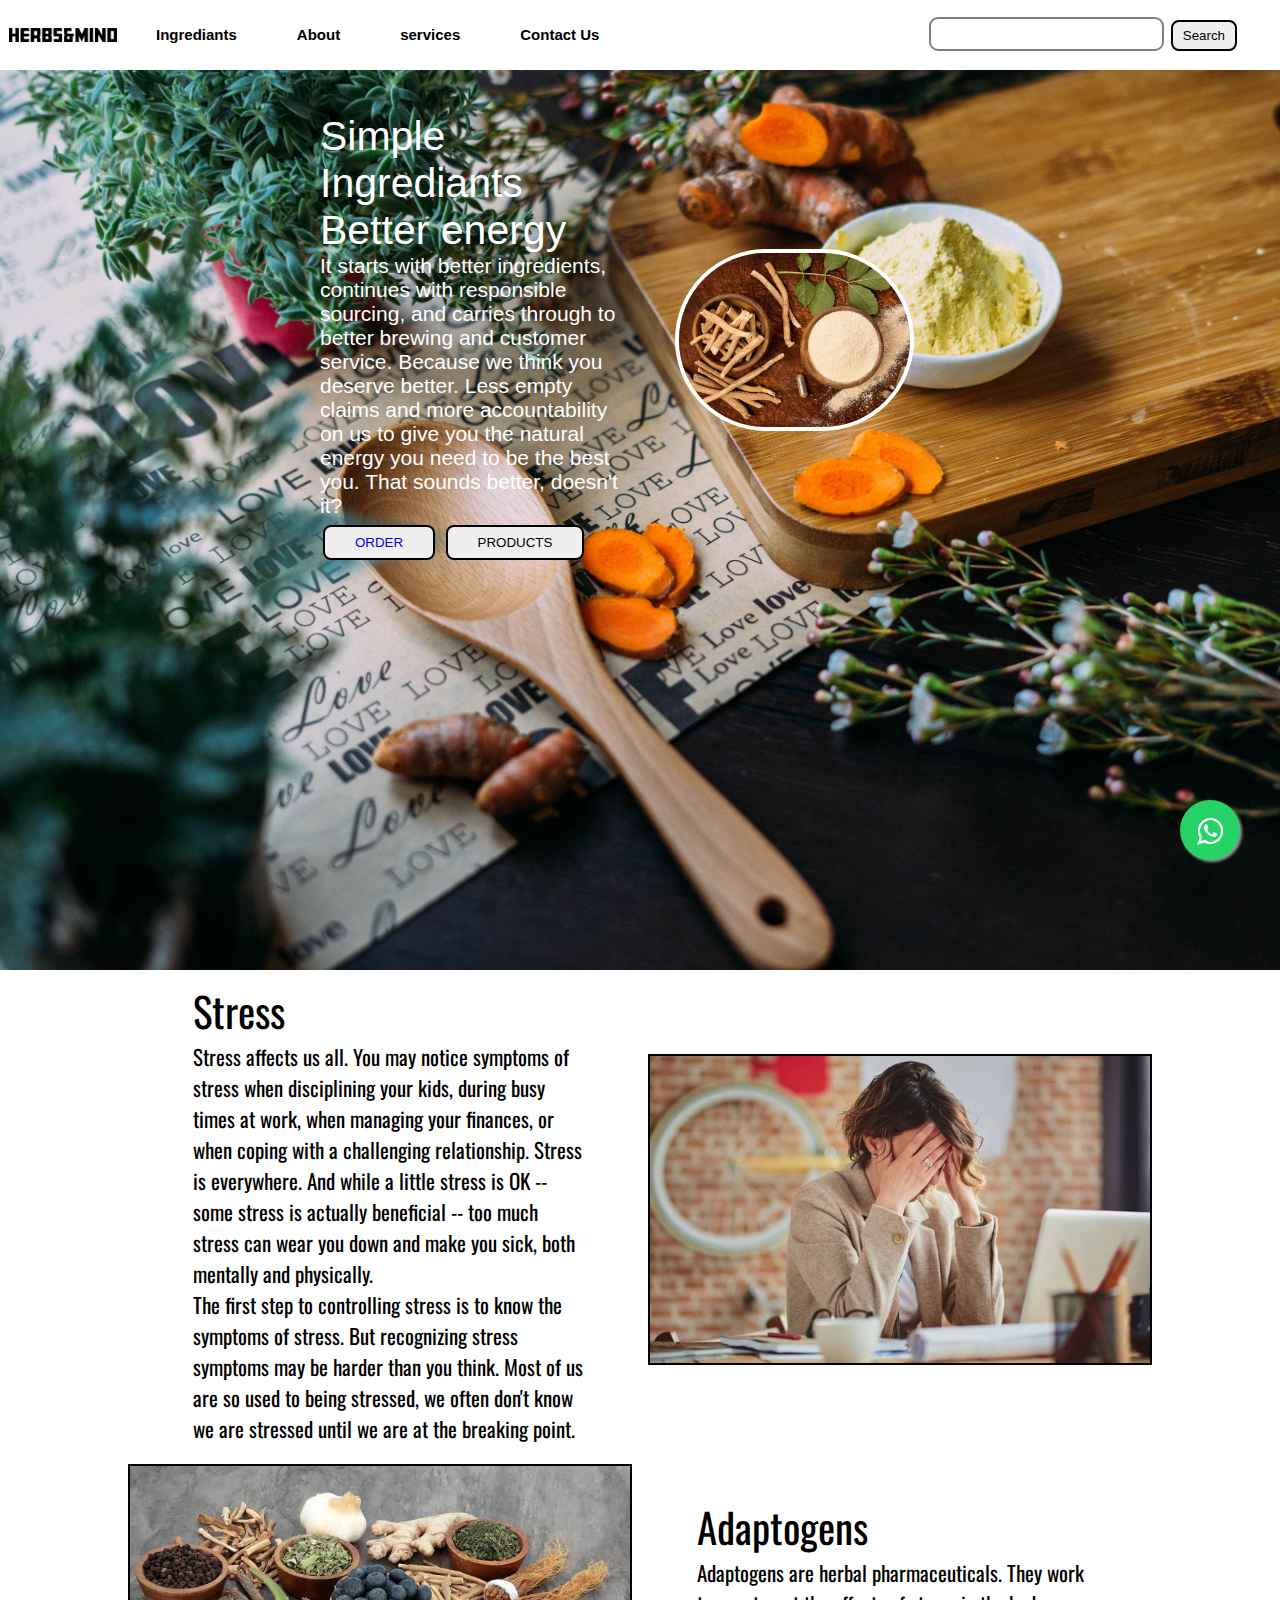
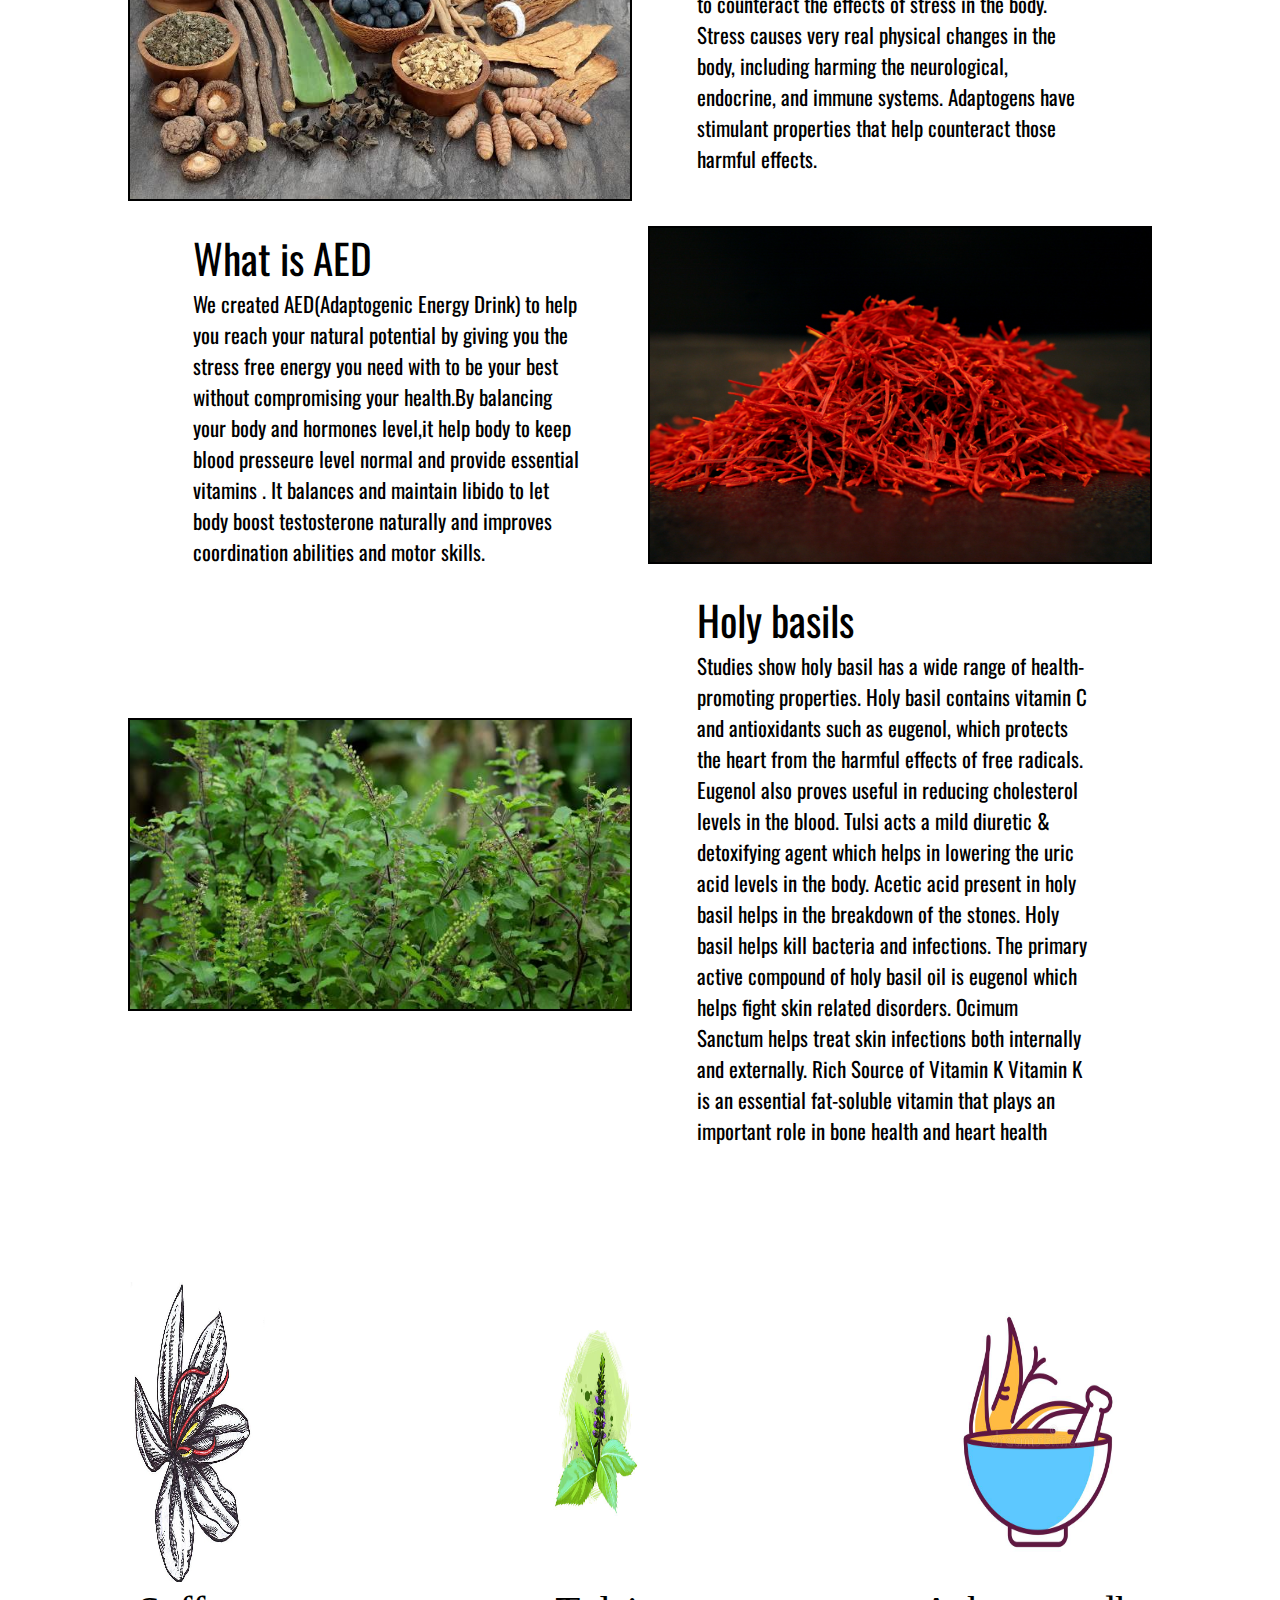
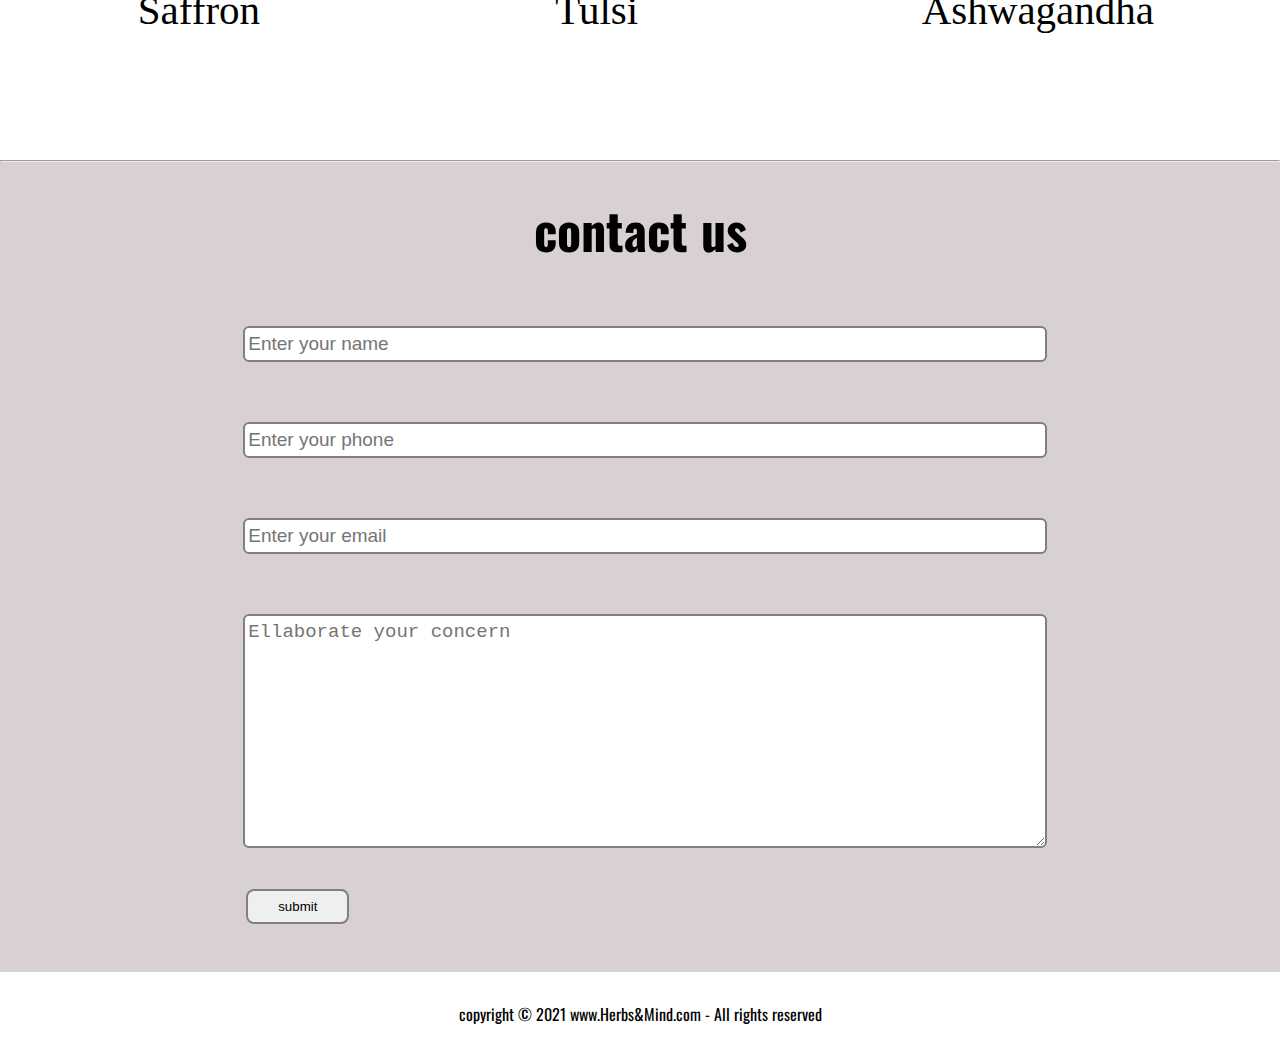
<file: index.html>
<!DOCTYPE html>
<html lang="en">
<head>
    <meta charset="UTF-8">
    <meta http-equiv="X-UA-Compatible" content="IE=edge">
    <meta name="viewport" content="width=device-width, initial-scale=1.0">
    <link rel="stylesheet" href="CSS/style.css">
    <link rel="stylesheet" href="https://maxcdn.bootstrapcdn.com/font-awesome/4.5.0/css/font-awesome.min.css">
<a href="https://api.whatsapp.com/send?phone=916260324111&text=Hola%21%20Quisiera%20m%C3%A1s%20informaci%C3%B3n%20sobre%20Varela%202." class="float" target="_blank">
<i class="fa fa-whatsapp my-float"></i>
</a>
    
    <title>Herbs&Mind</title>
</head>
<body>
    <nav class="navbar background-navbar h-nav-resp ">
        <ul class="nav-list v-class-resp ">
            <div class="logo"><img src="IMG/text-1639287050129.png" alt="logo"></div>
            <!-- <li><a href="#HErbs&Mind">HErbs&Mind</a></li> -->
            <li>
                <a href="#home">Ingrediants</a>
                <ul class="drop-menu ">
                    <li><a href="https://aakash-chouksey.github.io/Herbs-Mind2/">Ashwagandha</a></li>
                    <li><a href="https://aakash-chouksey.github.io/Herbs-Mind2/">saffron</a></li>
                    <li><a href="https://aakash-chouksey.github.io/Herbs-Mind2/">Holy basils</a></li>
                    <li><a href="https://aakash-chouksey.github.io/Herbs-Mind2/">Soaked black raisen</a></li>
                    <li><a href="https://aakash-chouksey.github.io/Herbs-Mind2/">Common figs</a></li>
                </ul>
            </li>
            <li><a href="#about">About</a></li>
            <li>
                <a href="#services">services</a>
            </li>
            <li><a href="#contact">Contact Us</a></li>
        </ul>
        <div class="rightNav v-class-resp">
            <input type="text" name="search" id="search" >
            <button class="btn btn-sm">Search</button>
        </div>
        <div class="burger">
            <div class="line"></div>
            <div class="line"></div>
            <div class="line"></div>
        </div>
    </nav>


    <section class="background firstSection">
        <div class="box-main">
       
            <div class="firstHalf">
                <p class="text-big">Simple Ingrediants</p>
                <p class="text-big">Better energy</p>
                <p class="text-small">It starts with better ingredients, continues with responsible sourcing, and carries through to better brewing and customer service. Because we think you deserve better. Less empty claims and more accountability on us to give you the natural energy you need to be the best you. That sounds better, doesn't it?
                </p>
                <div class="buttons">
                    <button class="btn"><a href="file:///D:/Programming/pycharm%20projects/PYHTON/simple%20website%202/ingredents.html">ORDER</a></button>
                    <button class="btn">PRODUCTS</button>

                </div>
            </div>
            <div class="secondHalf">
                <img src="IMG/ashwagandha.jpg" alt="ashwagandha img" class="scr">
            </div>
        </div>
    </section>
    <section class="section">
        <div class="paras">
        <p class="sectionTag text-big">Stress</p>
        <p class="sectionSubTag text-small">Stress affects us all. 
            You may notice symptoms of stress when disciplining your kids,
             during busy times at work, when managing your finances, 
            or when coping with a challenging relationship.
             Stress is everywhere. 
             And while a little stress is OK -- some stress is actually beneficial -- too much stress can wear you down and make you sick,
              both mentally and physically.
            </p>
            <p class="sectionSubTag text-small"> The first step to controlling stress is to know the symptoms of stress. 
                But recognizing stress symptoms may be harder than you think. Most of us are so used to being stressed, 
                we often don't know we are stressed until we are at the breaking point.</p>
            </div>
            <div class="thumbnail">
                <img src="IMG/images (11) - 2021-12-08T024609.810.jpeg" alt="herbs image" class="imgFluid">
            </div>
        </section>



        <section class="section section-left">
            <div class="paras">
            <p class="sectionTag text-big">Adaptogens</p>
            <p class="sectionSubTag text-small">Adaptogens are herbal pharmaceuticals. 
                They work to counteract the effects of stress in the body. 
                Stress causes very real physical changes in the body, including harming the neurological,
                 endocrine, and immune systems. 
                Adaptogens have stimulant properties that help counteract those harmful effects.
               </p>
                </div>
                <div class="thumbnail">
                    <img src="IMG/mixed.jpeg" alt="herbs image" class="imgFluid">
                </div>
            </section>


            
        <section class="section">
            <div class="paras">
            <p class="sectionTag text-big">What is AED</p>
            <p class="sectionSubTag text-small">We created AED(Adaptogenic Energy Drink) to help you reach your natural potential by giving you the stress free energy you need with to be your best without compromising your health.By balancing your body and hormones level,it help body to keep blood presseure level normal and provide essential vitamins . It balances and maintain libido to let body boost testosterone naturally and improves coordination abilities and motor skills.</p>
                </div>
                <div class="thumbnail">
                    <img src="IMG/Saffron-IMG_6634-2.jpg" alt="herbs image" class="imgFluid">
                </div>
            </section>

            <section class="section section-left">
                <div class="paras">
                <p class="sectionTag text-big">Holy basils</p>
                <p class="sectionSubTag text-small">Studies show holy basil has a wide range of health-promoting properties.
                    Holy basil contains vitamin C and antioxidants such as eugenol,
                     which protects the heart from the harmful effects of free radicals.
                     Eugenol also proves useful in reducing cholesterol levels in the blood.
                    Tulsi acts a mild diuretic & detoxifying agent which helps in
                     lowering the uric acid levels in the body. Acetic acid present in
                     holy basil helps in the breakdown of the stones.
                    Holy basil helps kill bacteria and infections. The primary active compound of
                     holy basil oil is eugenol which helps fight skin related disorders.
                     Ocimum Sanctum helps treat skin infections both internally and externally.
                    Rich Source of Vitamin K
                    Vitamin K is an essential fat-soluble vitamin
                     that plays an important role in bone health and heart health</p>
                    </div>
                    <div class="thumbnail">
                        <img src="IMG/istockphoto-1253676637-612x612.jpg" alt="herbs image" class="imgFluid">
                    </div>
                </section>
                <!-- 3 image section here -->
                <section class="img-section background-img">

                    <div class="img-thumbnail">
                        <img src="IMG/kesar art 2222.jpg" alt="herbs image" class="imgFluid" style="width:100%" >
                        <p class="sectionTag text-big">Saffron</p>
                    </div>
                    <div class="img-thumbnail">
                        <img src="IMG/tulsi art 11.jpg" alt="herbs image" class="imgFluid" style="width:100%" >
                        <p class="sectionTag text-big">Tulsi</p>
                    </div>
                    <div class="img-thumbnail">
                        <img src="IMG/ashwagandha art 222.jpg" alt="herbs image" class="imgFluid" style="width:100%" >
                        <p class="sectionTag text-big">Ashwagandha</p>
                    </div>
                    
                </section>
        




            <hr>
            <section class="contact">
                <h2 class="text-center">contact us</h2>
                <div class="form">
                    <input class = "form-input" type="text" name="name" id="name" placeholder="Enter your name">
                    <input class = "form-input" type="text" name="phone" id="phone" placeholder="Enter your phone">
                    <input class = "form-input" type="email" name="email" id="email" placeholder="Enter your email">
                    <textarea class = "form-input" name="text" id="text" cols="30" rows="10" placeholder="Ellaborate your concern"></textarea>
                    <button class="btn btn-dark">submit</button>
                </div>

            </section>
            <footer >
                <p class="text-footer">
                    copyright &copy; 2021 www.Herbs&Mind.com - All rights reserved  
                </p>
            </footer>
            <script src="JS/resp.js"></script>
</body>
</html>
</file>
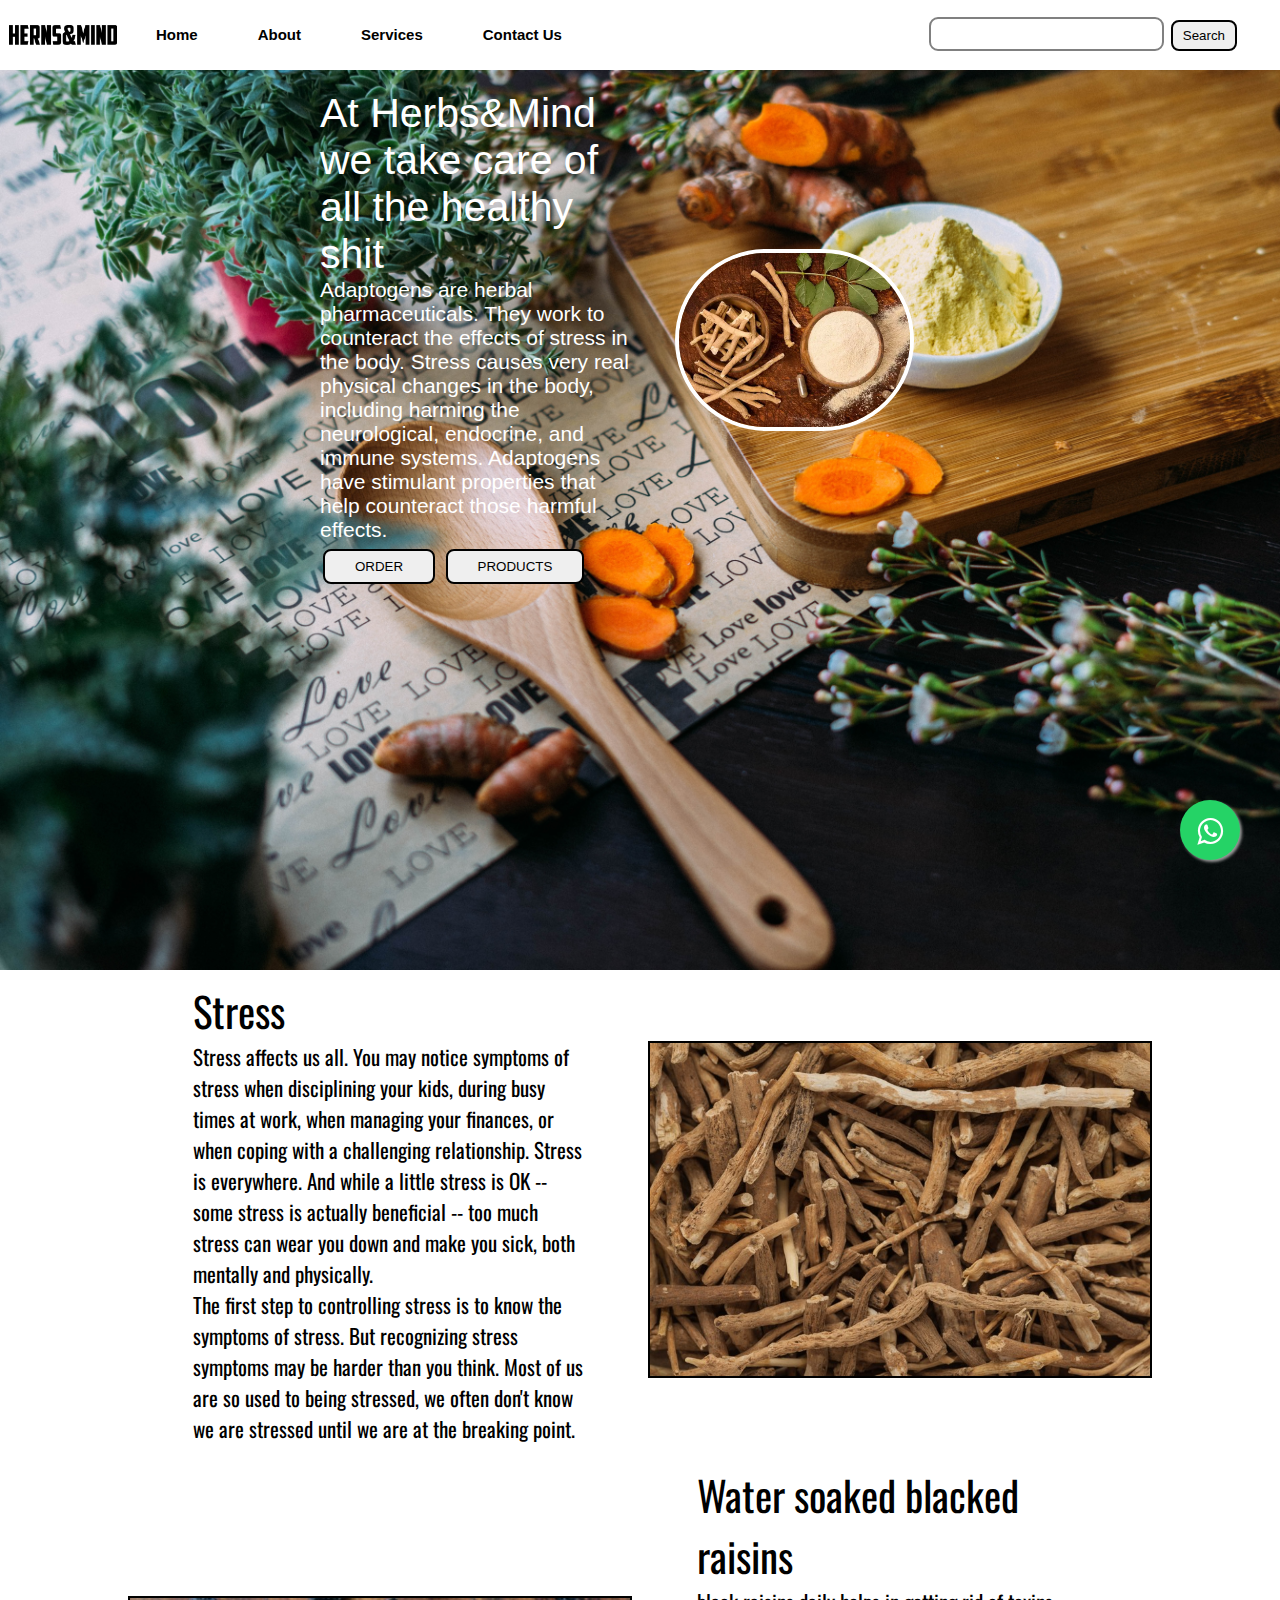
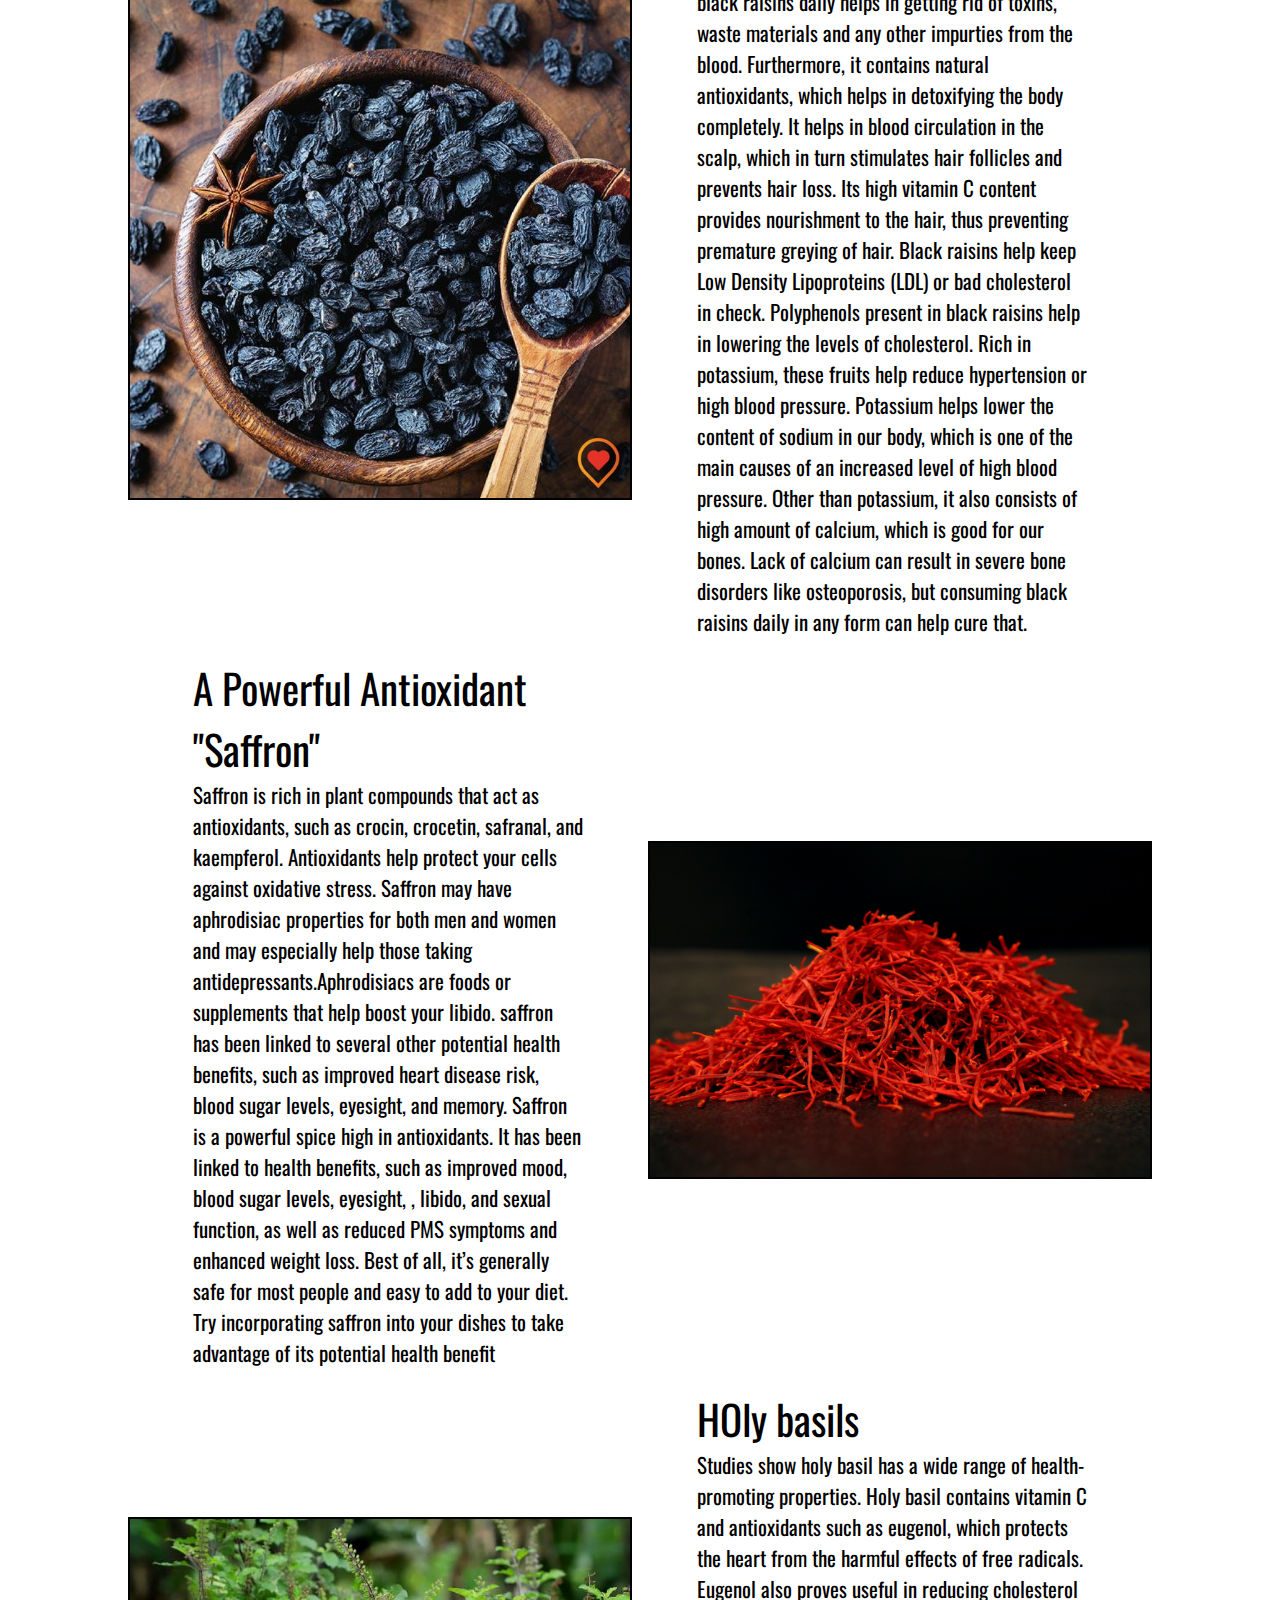
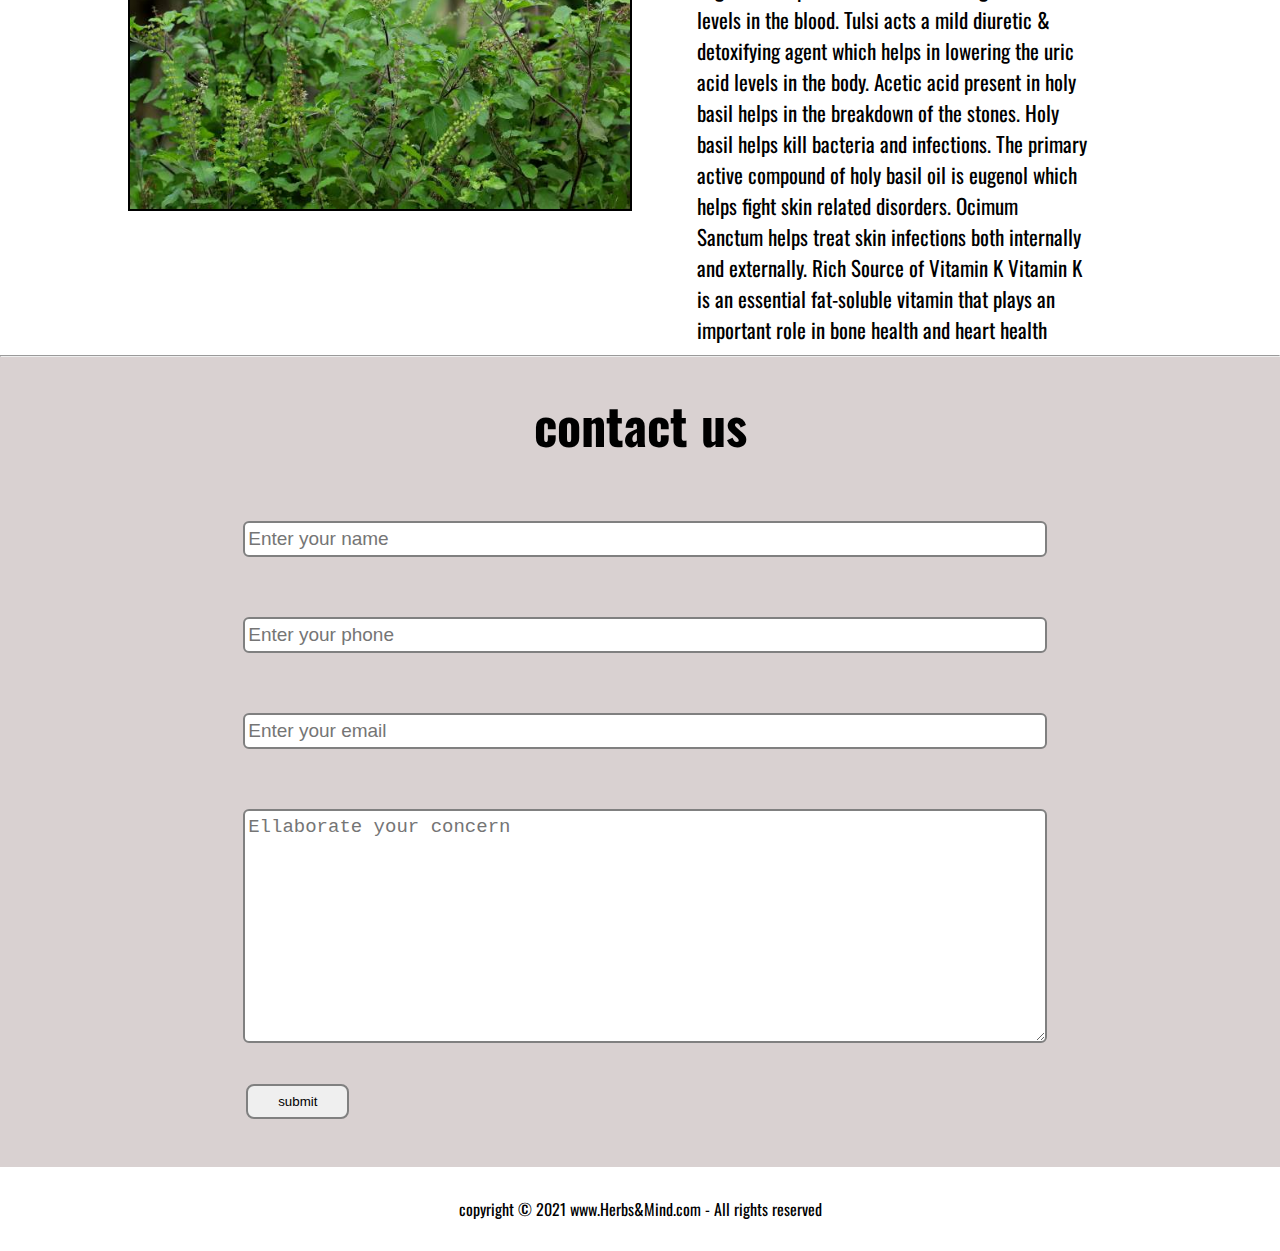
<file: copy.html>
<!DOCTYPE html>
<html lang="en">
<head>
    <meta charset="UTF-8">
    <meta http-equiv="X-UA-Compatible" content="IE=edge">
    <meta name="viewport" content="width=device-width, initial-scale=1.0">
    <link rel="stylesheet" href="CSS/style.css">
    <link rel="stylesheet" href="https://maxcdn.bootstrapcdn.com/font-awesome/4.5.0/css/font-awesome.min.css">
<a href="https://api.whatsapp.com/send?phone=919111237532&text=Hola%21%20Quisiera%20m%C3%A1s%20informaci%C3%B3n%20sobre%20Varela%202." class="float" target="_blank">
<i class="fa fa-whatsapp my-float"></i>
</a>
    
    <title>Herbs&Mind</title>
</head>
<body>
    <nav class="navbar background-navbar h-nav-resp ">
        <ul class="nav-list v-class-resp ">
            <div class="logo"><img src="IMG/text.png" alt="logo"></div>
            <!-- <li><a href="#HErbs&Mind">HErbs&Mind</a></li> -->
            <li><a href="#home">Home</a></li>
            <li><a href="#about">About</a></li>
            <li><a href="#services">Services</a></li>
            <li><a href="#contact">Contact Us</a></li>
        </ul>
        <div class="rightNav v-class-resp">
            <input type="text" name="search" id="search" >
            <button class="btn btn-sm">Search</button>
        </div>
        <div class="burger">
            <div class="line"></div>
            <div class="line"></div>
            <div class="line"></div>
        </div>
    </nav>


    <section class="background firstSection">
        <div class="box-main">
       
            <div class="firstHalf">
                <p class="text-big">At Herbs&Mind we take care of all the healthy shit</p>
                <p class="text-small">Adaptogens are herbal pharmaceuticals. They work to counteract the effects of stress in the body. 
                    Stress causes very real physical changes in the body, including harming the neurological, endocrine, and immune systems. 
                    Adaptogens have stimulant properties that help counteract those harmful effects.
                </p>
                <div class="buttons">
                    <button class="btn">ORDER</button>
                    <button class="btn">PRODUCTS</button>

                </div>
            </div>
            <div class="secondHalf">
                <img src="IMG/ashwagandha.jpg" alt="ashwagandha img" class="scr">
            </div>
        </div>
    </section>
    <section class="section">
        <div class="paras">
        <p class="sectionTag text-big">Stress</p>
        <p class="sectionSubTag text-small">Stress affects us all. 
            You may notice symptoms of stress when disciplining your kids,
             during busy times at work, when managing your finances, 
            or when coping with a challenging relationship.
             Stress is everywhere. 
             And while a little stress is OK -- some stress is actually beneficial -- too much stress can wear you down and make you sick,
              both mentally and physically.
            </p>
            <p class="sectionSubTag text-small"> The first step to controlling stress is to know the symptoms of stress. 
                But recognizing stress symptoms may be harder than you think. Most of us are so used to being stressed, 
                we often don't know we are stressed until we are at the breaking point.</p>
            </div>
            <div class="thumbnail">
                <img src="IMG/Ashwagandha-root-extracts-shows-anti-aging-effect-Cell-study_wrbm_large.jpg" alt="herbs image" class="imgFluid">
            </div>
        </section>



        <section class="section section-left">
            <div class="paras">
            <p class="sectionTag text-big">Water soaked blacked raisins</p>
            <p class="sectionSubTag text-small">black raisins daily helps in getting rid of toxins,
                waste materials and any other impurties from the blood. Furthermore,
                it contains natural antioxidants, which helps in detoxifying the body completely.
               It helps in blood circulation in the scalp, which in turn stimulates hair follicles and prevents hair loss.
                Its high vitamin C content provides nourishment to the hair, thus preventing premature greying of hair.
               Black raisins help keep Low Density Lipoproteins (LDL) or bad cholesterol in check. 
               Polyphenols present in black raisins help in lowering the levels of cholesterol.
               Rich in potassium, these fruits help reduce hypertension or high blood pressure. 
               Potassium helps lower the content of sodium in our body, 
               which is one of the main causes of an increased level of high blood pressure.
               Other than potassium, it also consists of high amount of calcium,
                which is good for our bones. Lack of calcium can result in severe bone disorders 
               like osteoporosis,
                but consuming black raisins daily in any form can help cure that.
               </p>
                </div>
                <div class="thumbnail">
                    <img src="IMG/Copy_of_1200px_x_1200px_Untitled_Design-5_700x700.jpg" alt="herbs image" class="imgFluid">
                </div>
            </section>


            
        <section class="section">
            <div class="paras">
            <p class="sectionTag text-big">A Powerful Antioxidant "Saffron"</p>
            <p class="sectionSubTag text-small">Saffron is rich in plant compounds that act as antioxidants, such as crocin, crocetin,
                safranal, and kaempferol. Antioxidants help protect your cells against
                oxidative stress.
                Saffron
                may have aphrodisiac properties for both men and women and may especially help
                those taking antidepressants.Aphrodisiacs are foods or supplements that help boost 
                your libido.
                saffron
                has been linked to several other potential health benefits, such as improved
                heart disease risk, blood sugar levels, eyesight, and memory. 
                Saffron is a powerful spice high in antioxidants.
                It has been linked to health benefits, such as improved mood, blood sugar levels, eyesight, 
                , libido, and sexual function,
                 as well as reduced PMS symptoms and enhanced weight loss.
                Best of all, it’s generally safe for most people and easy to add to your diet.
                 Try incorporating saffron into your dishes to take advantage of its potential health benefit</p>
                </div>
                <div class="thumbnail">
                    <img src="IMG/Saffron-IMG_6634-2.jpg" alt="herbs image" class="imgFluid">
                </div>
            </section>

            <section class="section section-left">
                <div class="paras">
                <p class="sectionTag text-big">HOly basils</p>
                <p class="sectionSubTag text-small">Studies show holy basil has a wide range of health-promoting properties.
                    Holy basil contains vitamin C and antioxidants such as eugenol,
                     which protects the heart from the harmful effects of free radicals.
                     Eugenol also proves useful in reducing cholesterol levels in the blood.
                    Tulsi acts a mild diuretic & detoxifying agent which helps in
                     lowering the uric acid levels in the body. Acetic acid present in
                     holy basil helps in the breakdown of the stones.
                    Holy basil helps kill bacteria and infections. The primary active compound of
                     holy basil oil is eugenol which helps fight skin related disorders.
                     Ocimum Sanctum helps treat skin infections both internally and externally.
                    Rich Source of Vitamin K
                    Vitamin K is an essential fat-soluble vitamin
                     that plays an important role in bone health and heart health</p>
                    </div>
                    <div class="thumbnail">
                        <img src="IMG/istockphoto-1253676637-612x612.jpg" alt="herbs image" class="imgFluid">
                    </div>
                </section>

            <hr>
            <section class="contact">
                <h2 class="text-center">contact us</h2>
                <div class="form">
                    <input class = "form-input" type="text" name="name" id="name" placeholder="Enter your name">
                    <input class = "form-input" type="text" name="phone" id="phone" placeholder="Enter your phone">
                    <input class = "form-input" type="email" name="email" id="email" placeholder="Enter your email">
                    <textarea class = "form-input" name="text" id="text" cols="30" rows="10" placeholder="Ellaborate your concern"></textarea>
                    <button class="btn btn-dark">submit</button>
                </div>

            </section>
            <footer >
                <p class="text-footer">
                    copyright &copy; 2021 www.Herbs&Mind.com - All rights reserved  
                </p>
            </footer>
            <script src="JS/resp.js"></script>
</body>
</html>
</file>
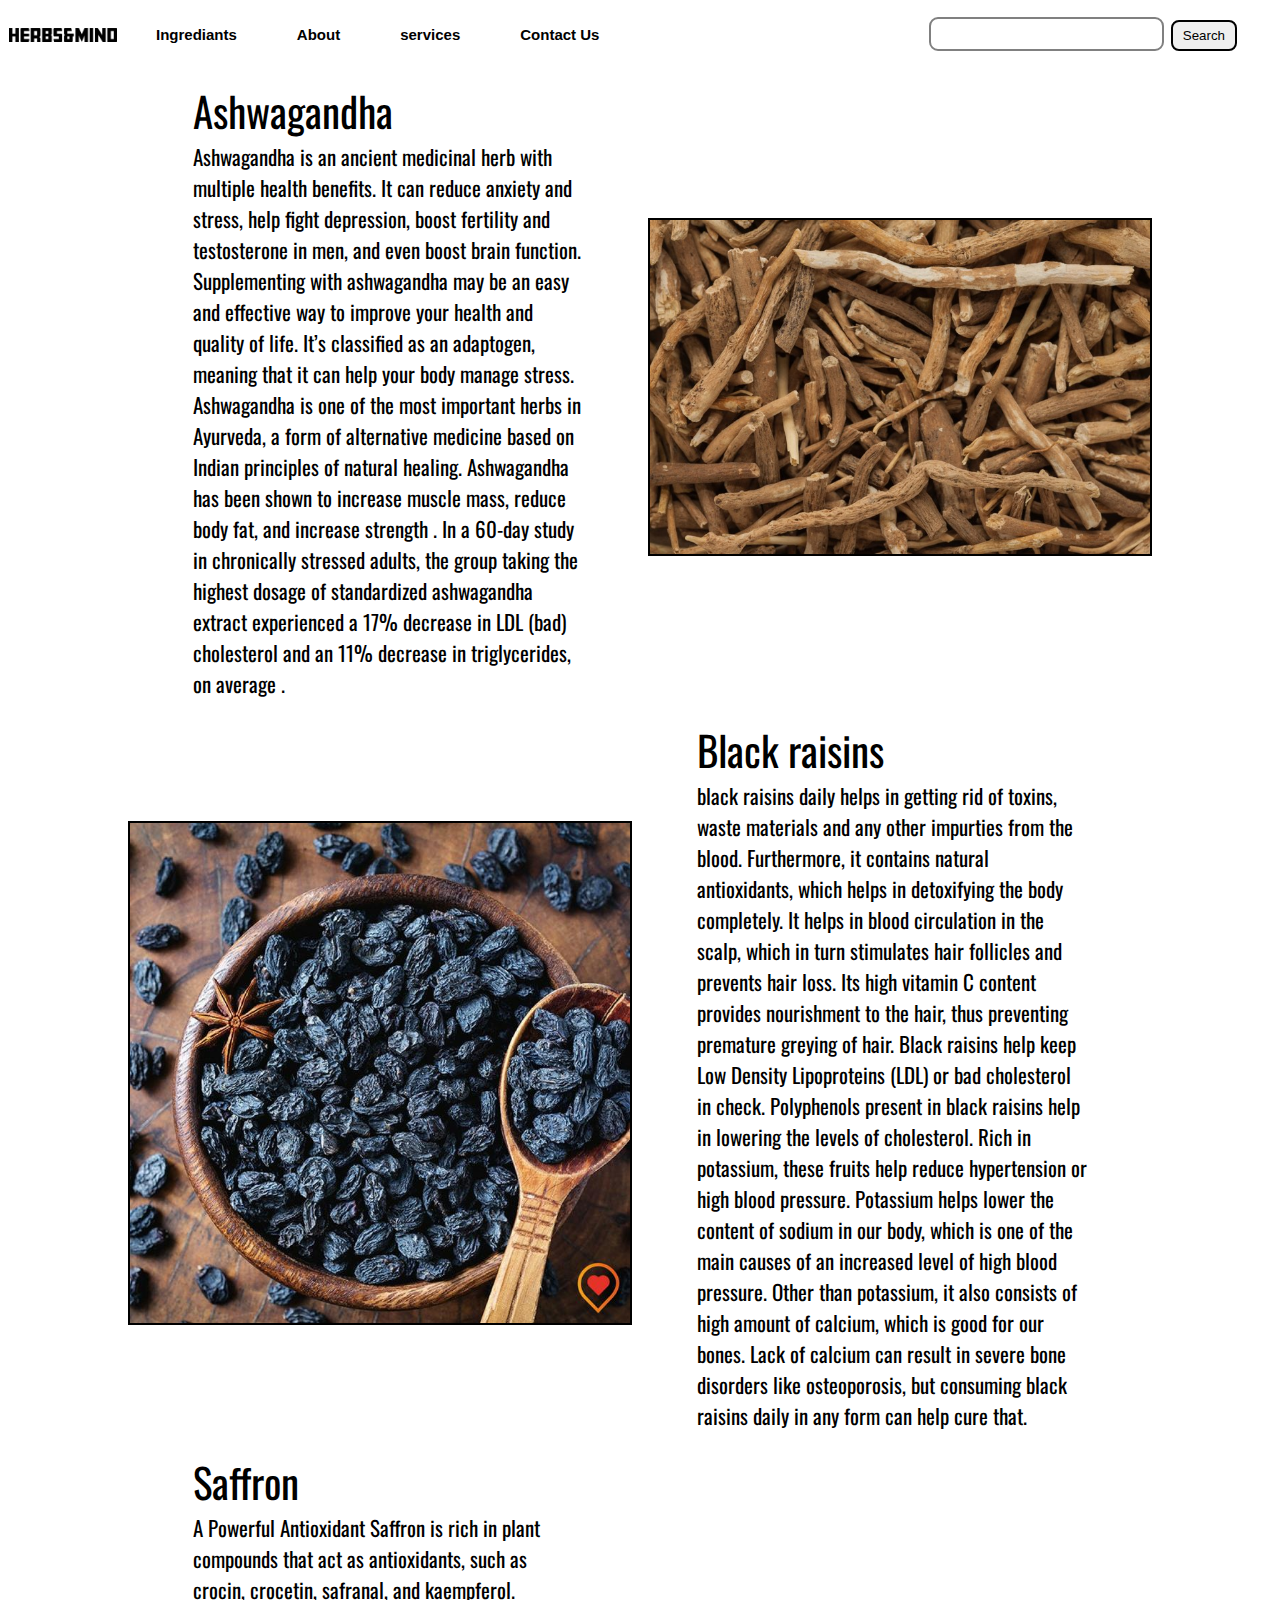
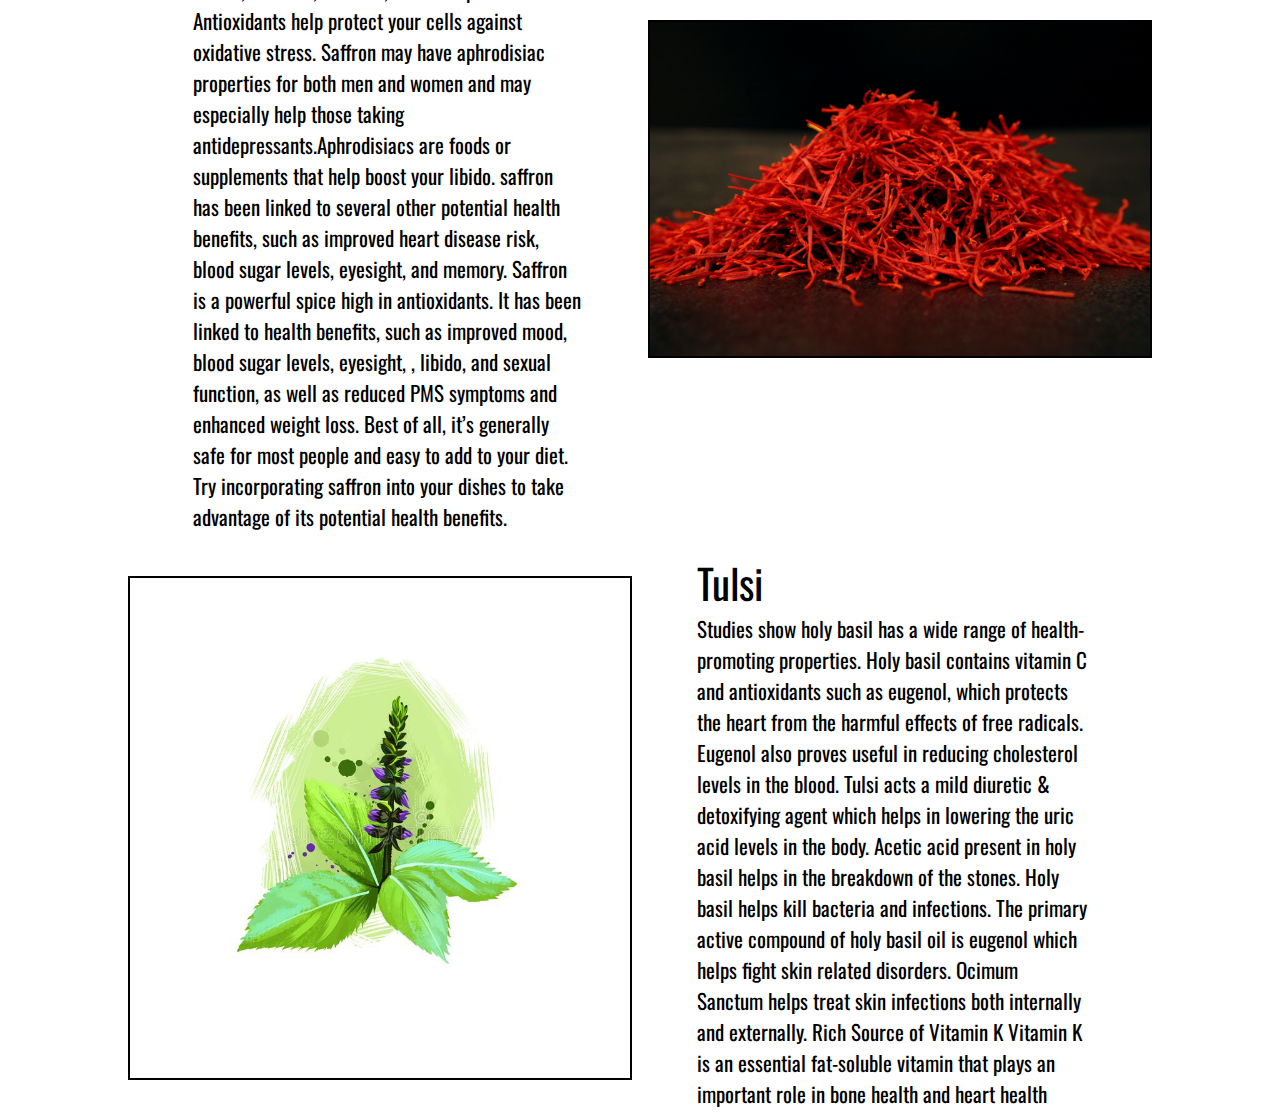
<file: ingredents.html>
<!DOCTYPE html>
<html lang="en">
<head>
    <meta charset="UTF-8">
    <meta http-equiv="X-UA-Compatible" content="IE=edge">
    <meta name="viewport" content="width=device-width, initial-scale=1.0">
    <link rel="stylesheet" href="CSS/style.css">
    <link rel="stylesheet" href="https://maxcdn.bootstrapcdn.com/font-awesome/4.5.0/css/font-awesome.min.css">

    <title>Ingrediants</title>
</head>
<body>
    <nav class="navbar background-navbar h-nav-resp ">
        <ul class="nav-list v-class-resp ">
            <div class="logo"><img src="IMG/text-1639287050129.png" alt="logo"></div>
            <!-- <li><a href="#HErbs&Mind">HErbs&Mind</a></li> -->
            <li>
                <a href="#home">Ingrediants</a>
                <ul class="drop-menu">
                    <li><a href="#">Ashwagandha</a></li>
                    <li><a href="#">saffron</a></li>
                    <li><a href="#">Holy basils</a></li>
                    <li><a href="#">Soaked black raisen</a></li>
                    <li><a href="#">Common figs</a></li>
                </ul>
            </li>
            <li><a href="#about">About</a></li>
            <li>
                <a href="#services">services</a>
            </li>
            <li><a href="#contact">Contact Us</a></li>
        </ul>
        <div class="rightNav v-class-resp">
            <input type="text" name="search" id="search" >
            <button class="btn btn-sm">Search</button>
        </div>
        <div class="burger">
            <div class="line"></div>
            <div class="line"></div>
            <div class="line"></div>
        </div>
    </nav>
    <section class="section">
        <div class="paras">
        <p class="sectionTag text-big">Ashwagandha</p>
        <p class="sectionSubTag text-small">Ashwagandha is an ancient medicinal herb with multiple health benefits.

            It can reduce anxiety and stress, help fight depression, boost fertility and
             testosterone in men, and even boost brain function.
            
            Supplementing with ashwagandha may be an easy and effective way to improve your health
             and quality of life.
            
            It’s classified as an adaptogen, meaning that it can help your body manage stress.
            
            Ashwagandha is one of the most important herbs in Ayurveda,
             a form of alternative medicine based on Indian principles of natural healing.
            
            Ashwagandha has been shown to increase muscle mass, 
            reduce body fat, and increase strength .
            
            In a 60-day study in chronically stressed adults, the group taking the highest dosage of standardized ashwagandha extract
             experienced a 17% decrease in LDL (bad) cholesterol and an 11% decrease in triglycerides,
             on average .
            
            </p>
            <!-- <p class="sectionSubTag text-small"> The first step to controlling stress is to know the symptoms of stress. 
                But recognizing stress symptoms may be harder than you think. Most of us are so used to being stressed, 
                we often don't know we are stressed until we are at the breaking point.</p> -->
            </div>
            <div class="thumbnail">
                <img src="IMG/Ashwagandha-root-extracts-shows-anti-aging-effect-Cell-study_wrbm_large.jpg" alt="herbs image" class="imgFluid">
            </div>
        </section>
    

        <section class="section section-left">
            <div class="paras">
            <p class="sectionTag text-big">Black raisins</p>
            <p class="sectionSubTag text-small">black raisins daily helps in getting rid of toxins,
                waste materials and any other impurties from the blood. Furthermore,
                it contains natural antioxidants, which helps in detoxifying the body completely.
               
               It helps in blood circulation in the scalp, which in turn stimulates hair follicles and prevents hair loss.
                Its high vitamin C content provides nourishment to the hair, thus preventing premature greying of hair.
               
               Black raisins help keep Low Density Lipoproteins (LDL) or bad cholesterol in check. 
               Polyphenols present in black raisins help in lowering the levels of cholesterol.
               
               Rich in potassium, these fruits help reduce hypertension or high blood pressure. 
               Potassium helps lower the content of sodium in our body, 
               which is one of the main causes of an increased level of high blood pressure.
               
               Other than potassium, it also consists of high amount of calcium,
                which is good for our bones. Lack of calcium can result in severe bone disorders 
               like osteoporosis,
                but consuming black raisins daily in any form can help cure that.
               
               </p>
                </div>
                <div class="thumbnail">
                    <img src="IMG/Copy_of_1200px_x_1200px_Untitled_Design-5_700x700.jpg" alt="herbs image" class="imgFluid">
                </div>
            </section>

            <section class="section">
                <div class="paras">
                <p class="sectionTag text-big">Saffron</p>
                <p class="sectionSubTag text-small">A Powerful Antioxidant

                    Saffron is rich in plant compounds that act as antioxidants, such as crocin, crocetin,
                    safranal, and kaempferol. Antioxidants help protect your cells against
                    oxidative stress.
                    
                    Saffron
                    may have aphrodisiac properties for both men and women and may especially help
                    those taking antidepressants.Aphrodisiacs are foods or supplements that help boost 
                    your libido.
                    
                    
                    saffron
                    has been linked to several other potential health benefits, such as improved
                    heart disease risk, blood sugar levels, eyesight, and memory. 
                    
                    Saffron is a powerful spice high in antioxidants.
                    It has been linked to health benefits, such as improved mood, blood sugar levels, eyesight, 
                    , libido, and sexual function,
                     as well as reduced PMS symptoms and enhanced weight loss.
                    
                    Best of all, it’s generally safe for most people and easy to add to your diet.
                     Try incorporating saffron into your dishes to take advantage of its potential health benefits.
                    
                    </p>
                    <!-- <p class="sectionSubTag text-small"> The first step to controlling stress is to know the symptoms of stress. 
                        But recognizing stress symptoms may be harder than you think. Most of us are so used to being stressed, 
                        we often don't know we are stressed until we are at the breaking point.</p> -->
                    </div>
                    <div class="thumbnail">
                        <img src="IMG/Saffron-IMG_6634-2.jpg" alt="herbs image" class="imgFluid">
                    </div>
                </section>


                <section class="section section-left">
                    <div class="paras">
                    <p class="sectionTag text-big">Tulsi </p>
                    <p class="sectionSubTag text-small">Studies show holy basil has a wide range of health-promoting properties.

                        Holy basil contains vitamin C and antioxidants such as eugenol,
                         which protects the heart from the harmful effects of free radicals.
                         Eugenol also proves useful in reducing cholesterol levels in the blood.
                        
                        Tulsi acts a mild diuretic & detoxifying agent which helps in
                         lowering the uric acid levels in the body. Acetic acid present in
                         holy basil helps in the breakdown of the stones.
                        
                        Holy basil helps kill bacteria and infections. The primary active compound of
                         holy basil oil is eugenol which helps fight skin related disorders.
                         Ocimum Sanctum helps treat skin infections both internally and externally.
                        
                        Rich Source of Vitamin K
                        Vitamin K is an essential fat-soluble vitamin
                         that plays an important role in bone health and heart health
                       
                       </p>
                        </div>
                        <div class="thumbnail">
                            <img src="IMG/tulsi art 11.jpg" alt="herbs image" class="imgFluid">
                        </div>
                    </section>



</body>
</html>
</file>
<file: CSS/style.css>
@import url('https://fonts.googleapis.com/css2?family=Oswald&display=swap');
@import url('https://fonts.googleapis.com/css2?family=Oswald&family=Pacifico&display=swap');


*{
    margin: 0;
    padding: 0;
}

.logo{
    width: 15%;
    display: flex;
    justify-content: center;
    align-items: center;
    
}
.logo img{
    width: 85%;
    /* border: 3px solid white; */
    /* border-radius: 50px; */
    padding: -1px;

}

.navbar{
    display: flex;
    /* background: rgba(0, 00, 0, 0.7) url(../chin.jpg); */
    background-color:white;
    justify-items: center;
    align-items: center;
    position: sticky;
    top: 0;
    cursor: pointer;
    
}    
.nav-list{
    width: 70%;
    display: flex;
    align-items: center;
}


.nav-list li{
    list-style: none;
    padding: 26px 30px;
}

.nav-list li a{
    text-decoration: none;
    color: black;
    font-size: 15px;
    font-family: "Proxima Nova Condensed","Proxima Nova Condensed Fallback",sans-serif;
    font-weight: bold;
}


.nav-list li a:hover{
    text-decoration: none;
    color: grey;
    background-color: solid white;
}

/* dropdown form here */
.drop-menu{
    font-size: 15px;
}

.drop-menu li{
    list-style: none;
    padding: 0 0;
    /* border: solid black 1px; */
}

.drop-menu li:hover{
    background: #d9d1d1;
    
}

.nav-list .drop-menu{
    background: white;
    width: 150px;
    top: 55px;
    line-height: 45px;
    position: absolute;
    opacity: 0;
    visibility: hidden; 
}

 .nav-list li:hover .drop-menu{ 
    opacity: 1;
    visibility: visible;
    top: 60px;
    transition: 0.3s ease;

}
.drop-menu li a{
    width: 100%;
    display: block;
    padding: 0 0 0 15px;
    font-weight: 400;
    border-radius: 0px;

}



.rightNav{
 
    width: 30%;
    text-align: right;
    padding: 40px 40px;
}

#search
{
padding: 5px;
font-size: 17px;
border: 2px solid grey;
border-radius: 9px;
}


.background{
    background:  url('../IMG/chin.jpg');
  
    /* background-color: black; */
    background-size: cover;
    background-blend-mode: darken;
}

.background-navbar{
    /* background-image: url(../IMG/); */
    background-color: white;
    height: 70px;
}


.firstSection{
    height: 100vh;

}

.box-main{
    height: 60%;
    display: flex;
    justify-content: center;
    align-items: center;
    color: white;
    font-family: 'Gill Sans', 'Gill Sans MT', Calibri, 'Trebuchet MS', sans-serif;
    max-width: 50%;
    margin: auto;
}

.firstHalf{
    width: 75%;
    display: flex;
    flex-direction: column;
    justify-content: center;
}

.secondHalf{
    width: 80%;

}
.secondHalf img{
    width: 70%;
    border: 4px solid white;
    border-radius: 200px;
    display: block;
    margin: auto;

}

.text-big{
    
    font-size: 41px;
    
}

.text-small{
    font-size: 21px;
}

.btn{
    padding: 8px 30px;
    margin: 7px 3px;
    border: 2px solid black;
    border-radius: 8px;
    background: solid white; 
    color: black;
    cursor: pointer;
    /* font-family: 'Pacifico', cursive; */
    
}
.btn li{
    text-decoration: none;

}


.btn:hover{
    text-decoration: none;
    color: white;
    background-color: grey;
}
.btn a:visited{
    background-color: grey;
    /* color: black; */

}
.btn a:hover{
    
    color: white;
    
}
.btn a:link{
    text-decoration: none;
}


.btn-sm{
    padding: 6px 10px;
    vertical-align: middle;
}
.btn-dark{
    color: black;
    border: 2px solid grey; 
    

}
.btn-dark:hover{
    
    border: 2px solid black; 
    

}

.section{
    /* height: 500px; */
    display: flex;
    align-items: center;
    justify-content: space-evenly;
    max-width: 80%;
    margin: auto;
    font-family: 'Oswald', sans-serif;
    padding: 10px;


}
.section-left{
    flex-direction: row-reverse;

}
.paras{
    padding: 0px 65px;
}

.sectionSubTag{
    font-family: 'Oswald', sans-serif;
}


/*//////////////// 3 img/////////////////// */
.img-section{
    display: flex;
}

.img-thumbnail {
    float: left;
    width: 33.33%;
    padding: 76px;
    margin: 50px;
    text-align: center;
}
.img-thumbnail img{ 
    height: 300px;
    width: 500px;
}
/* .background-img{
  
    background-color: black;
    height: 70px;S
} */



.thumbnail img{
    width: 500px;
    border: 2px solid black;
}
.contact{
    background-color: #d9d1d1;
    height: 90vh;
}
.text-center{
    padding-top: 20px;
    text-align: center;
    font-size: 50px;
    padding: 30px;
    font-family: 'Oswald', sans-serif;
}

.form{
    max-width: 62%;
    margin: auto;
}
.form-input{
    margin: 30px 0;
    padding: 5px 3px;
    width: 100%;
    font-size: 19px;
    border: 2px solid grey;
    border-radius: 6px;
}

.text-footer{
    display: flex;
    text-align: center;
    justify-content: center;
    padding: 30px 0;
    font-family: 'Oswald', sans-serif;
    
}

.burger{
    display: none;
    position: absolute;
    cursor: pointer;
    right: 5%;
    top: 15px;

}
.line{
    width: 33px;
    background-color: black;
    height: 4px;
    margin: 3px 3px;
}


.float{
	position:fixed;
	width:60px;
	height:60px;
	bottom:40px;
	right:40px;
	background-color:#25d366;
	color:#FFF;
	border-radius:50px;
	text-align:center;
    font-size:30px;
	box-shadow: 2px 2px 3px #999;
    z-index:100;
}

.my-float{
	margin-top:16px;
}


@media only screen and (max-width: 1140px)
{
    .nav-list{
        flex-direction: column;    
    }
    .navbar{
        flex-direction: column;
        transition: all 0.5s ease-out;
        height: 500px;
        
    }
    .rightNav{
        text-align: center;
    }
    .drop-menu{
        flex-direction: column;
        transition: all ease 0.5s ease-out;
        height: 400px;
    }
    #search{
        width: 100%;
    }
    .burger{    
        display:block;
        
    }
    .box-main{
        flex-direction: column-reverse;
        max-width: 100%;
    }
    .h-nav-resp{
        height: 72px;
    

    }
    .v-class-resp{
        opacity: 0;

    }


    .section{
        flex-direction: column-reverse;
        
    }
    .img-section{
        flex-direction: column-reverse;

    }
    .text-big{
        text-align: center;
    }
    .text-small{
        text-align: center;
    }
    .buttons{
        text-align: center;
    }
    .paras{
        padding: 0px ;
    } 
    .float{
        bottom: 60px;
        right: 80px;
        z-index: 99;
        text-align: center;
    }
    .my-float{
        margin-top:16px;
    }
}
</file>
